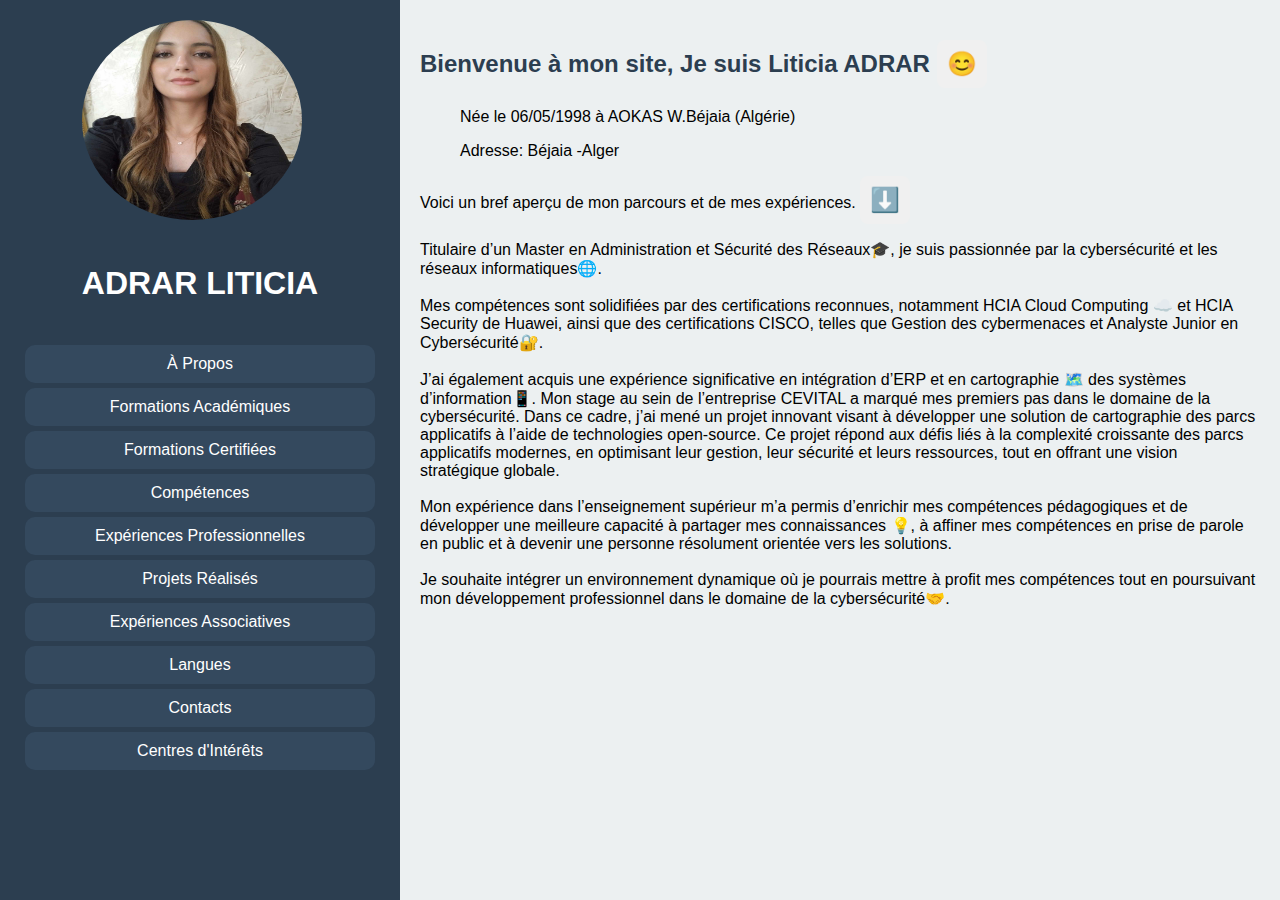
<file: index.html>
<!DOCTYPE html>
<html lang="fr">
<head>
    <meta charset="UTF-8">
    <meta name="viewport" content="width=device-width, initial-scale=1.0">
    <title>CV</title>
    <link rel="stylesheet" href="style.css">
</head>
<body>
    <div class="container">
        <div class="left">
            <div class="photo">
                <img src="photo.jpg" alt="Votre Photo" />
                <h1>ADRAR LITICIA</h1>
            </div>
            <ul class="menu">
                <li onclick="showSection('about')">À Propos</li>
                <li onclick="showSection('education')">Formations Académiques</li>
                <li onclick="showSection('certifications')">Formations Certifiées</li>
                <li onclick="showSection('skills')">Compétences</li>
                <li onclick="showSection('experience')">Expériences Professionnelles</li>
                <li onclick="showSection('projects')">Projets Réalisés</li>
                <li onclick="showSection('associative')">Expériences Associatives</li>
                <li onclick="showSection('languages')">Langues</li>
                <li onclick="showSection('Contacts')">Contacts</li>
                <li onclick="showSection('interests')">Centres d'Intérêts</li>
            </ul>
        </div>
        <div class="right">
            <div id="about" class="section">
                <h2>Bienvenue à mon site, Je suis <strong>Liticia ADRAR <div class="sticker">😊</div></strong></h2>
                <UL>Née le 06/05/1998 à AOKAS W.Béjaia (Algérie)</UL>
                <ul>Adresse: Béjaia -Alger </ul> 
            
                Voici un bref aperçu de mon parcours et de mes expériences. <div class="sticker">⬇️</div>
                
                <p>Titulaire d’un Master en Administration et Sécurité des Réseaux🎓,
                     je suis passionnée par la cybersécurité et les réseaux informatiques🌐. <br>
                     <br>
                     Mes compétences sont solidifiées par des certifications reconnues, notamment HCIA
                      Cloud Computing ☁️ et HCIA Security de Huawei, ainsi que des certifications CISCO,
                       telles que Gestion des cybermenaces et Analyste Junior en Cybersécurité🔐. <br>
                      <br>
                    J’ai également acquis une expérience significative en intégration d’ERP et en cartographie 🗺️
                     des systèmes d’information📱. Mon stage au sein de l’entreprise CEVITAL a marqué mes premiers 
                     pas dans le domaine de la cybersécurité. Dans ce cadre, j’ai mené un projet innovant visant 
                     à développer une solution de cartographie des parcs applicatifs à l’aide de technologies
                      open-source. Ce projet répond aux défis liés à la complexité croissante des parcs 
                      applicatifs modernes, en optimisant leur gestion, leur sécurité et leurs ressources, 
                      tout en offrant une vision stratégique globale. <br>
                    <br>
                    Mon expérience dans l’enseignement supérieur m’a permis d’enrichir mes compétences 
                    pédagogiques et de développer une meilleure capacité à partager mes connaissances 💡, 
                    à affiner mes compétences en prise de parole en public et à devenir une personne résolument 
                    orientée vers les solutions. <br>
                    <br>
                    Je souhaite intégrer un environnement dynamique où je pourrais mettre à profit mes 
                    compétences tout en poursuivant mon développement professionnel dans le domaine de la 
                    cybersécurité🤝.</p></p>
            </div>
            <div id="education" class="section">
                <h2>Formations Académiques</h2>
                <br>
                <ul><li><strong>Master informatique</strong> 🎓 2020-2022</li><br>
                     Option: Administration et sécurité des réseaux <br>
                     Université Abdrahmane Mira Béjaia <br>
                     <br>
                     <li><strong>Licence en Informatique </strong>🎓  2017-2020</li><br>
                    Option: Systémes Informatique <br>
                    Université Abdrahmane Mira Béjaia <br>

                    <br>
                   <li><strong>Baccalaureat 2017</strong> 🎓</li><br>
                   Série: Science Expérimenttal <br>
                   Mention: Assez Bien <br>
                    <br>

                   <li> <strong>Baccalaureat 2016</strong>🎓</li>
                   Série: Science Expérimenttal <br>
                   Mention: Bien <br>
                </ul>
            </div>
            <div id="certifications" class="section">
                <h2>Formations Certifiées</h2>
                <ul><li>Analyst Junior Cybersécurité</li> <br>
                    délivré par: Cisco <br>
                    <p> <u>Description:</u> </p>: La formation Analyste Junior en Cybersécurité m'a formé 
                    à détecter, analyser et répondre aux menaces informatiques pour 
                    protéger les systèmes d’information. Elle couvre les fondamentaux de la sécurité, 
                    les outils d’analyse (SIEM, IDS/IPS), les bonnes pratiques de sécurisation des 
                    réseaux et des données, ainsi que les bases des normes et réglementations
                     (ISO 27001, RGPD). Grâce à une approche pratique et technique, j'ai acquise
                     les compétences nécessaires pour gérer les incidents, renforcer la 
                     sécurité des environnements numériques et contribuer à la gouvernance en 
                     cybersécurité.
                     
                     
            
                      <p>Lien Badge et Certificat : <a href="https://www.credly.com/badges/aecb6f3e-57e6-42ac-8d0d-787cdbf91bb0/public_url"> Cliquez pour voir le badge</a> </p>
                      
                        <br>
                    
                    
                    <li>Gestion des Cybermenaces</li> <br>
                    délivré par: Cisco <br>
                    <p> <u>Description:</u> </p>: La formation Gestion des Cybermenaces m'a permet d'acquérir 
                    les compétences nécessaires pour détecter, analyser, et répondre efficacement
                     aux cybermenaces dans un environnement réseau complexe.qui m'a permis de développer des compétences essentielles pour :
                     - Détecter et analyser les menaces cyber <br>
                     - Réagir efficacement face aux incidents de sécurité <br>
                     - Mettre en place des stratégies de protection avancées <br>
                     
                      Cette reconnaissance me permet de renforcer ma capacité à anticiper et à gérer les défis du secteur avec une meilleure expertise et d'apporter des solutions plus efficaces pour sécuriser les systèmes d'information.
                      <p>Lien Badge et Certificat : <a href="https://www.credly.com/badges/851b3f45-7f7e-49ba-b478-49b22e44544f/linked_in_profile">Badge et Certificat Cisco</a></p>    
                     <br>
                     <br>
               
                      <li>Cyber Sécurité Awarness</li><br>
                délivré par: HP life <br>
                <p> <u>Description:</u> </p>
                La formation avait comme Objectif : Comprendre les enjeux actuels de la cybersécurité et la manière dont les cyberattaques peuvent affecter les entreprises.
                <br>
                - Savoir comment protéger les informations sensibles <br>
                - Savoir comment sécuriser les appareils utilisés dans un environnement professionnel.
                <div class="image-wrapper">
                    <img src="hp.jpg" alt="Image encadrée" class="framed-image">
                  </div>

                  <br>

                <li>Agile Project</li> <br>
                délivré par : HP Life <br>
                <p> <u>Description:</u> </p>: La formation Agile Project vise à sensibiliser à la gestion de projets selon la méthodologie Agile  <br>
                à savou : <br> -Comprendre les principes fondamentaux de la méthode Agile <br>
                - Savoir utiliser les outils et les techniques Agile pour planifier, exécuter et suivre les projets. <br>
                - Apprendre à travailler efficacement en équipe, en favorisant la communication, la collaboration et l'autonomie.

                <div class="image-wrapper">
                    <img src="project.jpg" alt="Image encadrée" class="framed-image">
                  </div>

                  <br>
                <li>Test de logiciel</li><br>
                délivré par: Cursa <br>
                <p> <u>Description:</u> </p> <br>
                - Comprendre l'importance des tests dans le développement logiciel <br>
                - Mettre en pratique les techniques de test <br>
                - Intégrer les tests dans le processus de développement agile 
                <div class="image-wrapper">
                    <img src="test.jpg" alt="Image encadrée" class="framed-image">
                  </div>
                <br>
                <br>

                <li>HCIA Cloud Computing</li> <br>
                délivré par: Huawei  <br>
                <p> <u>Description:</u> </p>  <br>
                - Gérer l'infrastructure cloud <br>
                - Sécuriser les environnements cloud <br>
                - Mettre en œuvre des solutions cloud à grande échelle 
                <div class="image-wrapper">
                    <img src="HCIA.jpg" alt="Image encadrée" class="framed-image">
                  </div>
                     <br>
                     <br>
                  
                <li>Création de site web </li> <br>
                délivré par: ESGI  <br>
                <p> <u>Description:</u> </p>
                - Acquérir des compétences en développement web <br>
                - Utiliser des CMS et des frameworks <br>
                - Déployer et maintenir des sites web 
                <li>Développeur Java</li> <br>
                délivré par: Amis de Java <br>
                <p> <u>Description:</u> </p>
                - Maîtriser les bases du langage Java <br>
                - Développer des applications Java robustes <br>
                - Explorer les concepts avancés de Java <br>
                <div class="image-wrapper">
                    <img src="devjava.jpg" alt="Image encadrée" class="framed-image">
                  </div>
            
            </ul>
            </div>
            <div id="skills" class="section">
                
                <ul><h2>Compétences techniques</h2> 
                    <br>
                    <li>Langages de programmation</li> <br>
                <strong>Python 🐍 & Java ☕</strong> <br>
                <br>
               <li>Systémes d'éxploitation</li><br>
                <strong>RockyLinux 🐧 KaliLinux</strong> <br>
                <br>
                <li>Superviseur réseaux</li> <br>
                <strong>Wireshark 🐟 & Snort 🐽</strong><br>
                <br>
                <li>Résaux</li><br>
                <strong>TCP /IP & HTTP/HTTPS & DNS 🌐</strong> <br>
                <br>
                <li>Virtualisation et technologies cloud </li>
                <br>
                <strong>Kubernetes 🚀</strong> <br>
                <br>
                <li>Sécurité</li> <br>
                <strong>Cisco & GNS3</strong> <br>
                <br>
                <li>Cryptographie et sécurisation des données </li>
                <br>
                
                <strong>PKI & chiffrement</strong>

                </ul>
                <ul><h2>Compétences Transverses</h2>
                    <br>
                    <li> <strong>Rédaction de rapports techniques et documentation.</strong></li>
                    <br>
                    <li><strong>Collaboration avec des équipes multidisciplinaires.</strong></li>
                    <br>
                    <li> <strong>Curiosité et proactivité dans l’apprentissage des nouvelles technologies.</strong></li>
                    <br>
                </ul>
            </div>
            <div id="experience" class="section">
                <h2>Expériences Professionnelles</h2>
               <ul><li><strong>Formatrice en Sécurité des systémes informatique</strong>  Jan 2025- ... </li> <br>
                Ecole de formation  <br> 
                <br>
                <li><strong>Intégratrice Odoo</strong> Sept 2024- Jan 2025 </li> <br>
                à L'incubateur Startup WE CAN SPACE <br> 
                Alternante à l'entreprise Construb-Est de Béjaia
                <br>
                <br>
                <li><strong>Consultante en formation Informatique</strong> Fev 2024- Sept 2024 </li> <br>
                Freelance <br>
                <br>
                <li><strong>Créatrice de site WordPress</strong> Juin 2023- Fév 2024 </li> <br>
                Freelance <br>
                <br>
                <li><strong>Enseignante Vacataire</strong> Sept 2022- Juil 2023 </li> <br>
                Chargée TD: Logique Mathématique <br>
                Chargée Tp: Systémes Sécurité , Technologies Internet <br>
                <br>
                <li><strong>Administratrice sécurité de systéme d'information</strong></li> <br>
                Stagaire à Cevital (Entreprise Agro-Alimentaire ) <br>
                <br>
                <li><strong>Développeuse d'application DeskTop</strong></li> <br>
                Stagaire à Direction des Impôts <br>
            </ul>
            </div>
            <div id="projects" class="section">
                <h2>Projets Réalisés</h2>
                <ul>
                    <li>
                        <Strong>Création d'un Système de Détection d'Intrusion (IDS) avec Snort</Strong></li> <p>Ce projet à été réalisée pendant de mon self-learn de cours Cisco (Gestion des Cybermenaces) ou j'ai tenter de mettre en pratique mes acquis du formation: ce projet consistait à créer et configurer un Système de Détection d'Intrusion (IDS) avec Snort, un des IDS les plus populaires et efficaces. Ce projet permettra de surveiller le trafic réseau et de détecter des intrusions ou des comportements suspects en temps réel.</p>
                    <li> <strong>Mise en place d'une solution de cartographie de parc 
                        applicatif d'un systéme d'information</strong></li> <p>Dans le cadre de mon projet de fin d'études, j'ai conçu et déployé une solution de cartographie du parc applicatif pour un système d'information.Le but de ce projet est de créer une cartographie détaillée des applications et services utilisés dans un système d’information (SI). Cette cartographie permettra d'identifier les risques associés aux applications, de détecter les vulnérabilités et de faciliter la gestion de la sécurité du SI.
                    </p> <br>
                    <li><Strong>Mise en place d'un VPN site à site entre deux campus Distants</Strong></li> <br>
                    <p>Ce projet avait pour objectif de sécuriser la communication entre deux réseaux géographiquement séparés (campus A et campus B) en établissant un VPN site-à-site. La solution mise en œuvre a permis de créer un tunnel sécurisé pour le transfert des données et d’assurer la confidentialité, l’intégrité et la disponibilité des informations échangées entre les deux sites.</p> <br>
                    <li><Strong>Application de jeux vidéos nommé 'Play & Learn'</Strong></li> <br>
                    <p>Projet de fin de Cycle Licence :Systémes Informatique. Le projet est une application desktop de jeux vidéo éducatifs, conçue pour offrir une expérience d'apprentissage interactive et ludique pour les enfants. L'objectif est de combiner des concepts pédagogiques avec des mécanismes de jeu pour stimuler l'apprentissage de manière amusante, tout en renforçant les compétences cognitives dans des domaines variés comme les mathématiques. <br> jeux éducatif: jeuc tetris , jeux tic tac toe , jeux de mémoire , jeux 2048,
                        jeux de snake, jeux de logique.
                    </p>
                    <div class="image-container">
                        
                        
                        
                        <img src="inter.jpg" alt="Image 3" class="framed-image">
                      </div>
                </ul>
            </div>
            <div id="associative" class="section">
                <h2>Expériences Associatives</h2>
                <ul><li><strong>AISEC</strong></li> août 2020 - août 2021 <br>

                    <em>Busines to Business Manager
                        </em> <br>
                        <br>
                   Description: En tant que membre d'AIESEC, l'organisation mondiale dirigée par des jeunes, j'ai eu l'opportunité de contribuer à des initiatives internationales visant à promouvoir le leadership et l'engagement social. Pendant une année, j'ai participé à divers projets et activités qui m'ont permis de développer des compétences en gestion de projet, en travail d'équipe et en communication interculturelle. <br>
                   <div class="image-container">
                    <img src="AI1 (1).jpg" alt="Image 1" class="framed-image">
                    
                    <img src="AI1 (3).jpg" alt="Image 3" class="framed-image">
                    <img src="AI1 (4).jpg" alt="Image 3" class="framed-image">
                  </div>

                <li><strong>Hult Prize</strong></li> sept. 2019 - sept. 2020 <br>
                <em>Organisatrice d’événements & responsable marketing Digitale</em> <br>
                <br>
                Description :

                En tant qu'organisatrice d'événements pour le Hult Prize, j'ai eu l'opportunité de coordonner plusieurs initiatives et événements liés à ce concours mondial de l'innovation sociale, qui met en lumière des projets d'entrepreneuriat ayant un impact social positif. Mon rôle a impliqué la gestion d'aspects clés de l'organisation d'événements, en travaillant avec une équipe dédiée pour promouvoir et exécuter des projets qui soutiennent l'engagement des étudiants envers l'entrepreneuriat social.En tant qu'organisatrice d'événements pour le Hult Prize, j'ai eu l'opportunité de coordonner plusieurs initiatives et événements liés à ce concours mondial de l'innovation sociale, qui met en lumière des projets d'entrepreneuriat ayant un impact social positif. Mon rôle a impliqué la gestion d'aspects clés de l'organisation d'événements, en travaillant avec une équipe dédiée pour promouvoir et exécuter des projets qui soutiennent l'engagement des étudiants envers l'entrepreneuriat social.
                <div class="image-container">
                        
                        
                        
                    <img src="hult.jpg" alt="Image 3" class="framed-image">
                  </div>
            </ul>
            </div>
            <div id="languages" class="section">
                <h2>Langues</h2>
                <ul><li>Kabyle: Langue natale </li>
                <li>Arabe: Lu ,écrit ,Parlé</li>
            <li>Français: C1</li>
        <li>Anglais: B2</li></ul>
            </div>
            <div id="Contacts" class="section">
                <h2>Mes contacts</h2>
                <p> <strong>Email </strong>  : <a href="liticiaadrar@gmain.com">liticiaadrar@gmail.com</a></p>
                <p><strong>LinkedIn </strong> : <a href="www.linkedin.com/in/liticia-adrar-087693201">Mon profil linkedIn</a></p>
            </div>
            <div id="interests" class="section">
                <h2>Centres d'Intérêts</h2>
                <ul><li>Travail en équipe</li>
                <li>le Sport </li>
            <li>Cuisine</li>
        <li>Lecture</li></ul>
        <div class="image-container">
            <img src="pi1 (1).jpg" alt="Image 1" class="framed-image">
            
            <img src="pi1 (2).jpg" alt="Image 3" class="framed-image">
            <img src="pi1 (3).jpg" alt="Image 3" class="framed-image">
          </div>
            </div>
        </div>
    </div>
    <script src="script.js"></script>
</body>
</html>
</file>
<file: style.css>
/* style.css */
body {
    font-family: Arial, sans-serif;
    margin: 0;
    padding: 0;
    display: flex;
    height: 100vh;
}

.container {
    display: flex;
    width: 100%;
}

.left {
    background-color: #2c3e50;
    color: white;
    width: 30%;
    padding: 20px;
    display: flex;
    flex-direction: column;
    align-items: center;
    overflow-y: auto;
}
.sticker {
    font-size: 24px;
    background-color: #f0f0f0;
    color: #333;
    padding: 10px;
    border-radius: 8px;
    display: inline-block;
    text-align: center;
}

.photo img {
    width: 220px;
    height: 200px;
    border-radius: 50%;
    margin-bottom: 20px;
}
.image img {
    width: 250px;
    height: 150px;
    border: 2px solid #2c3e50; /* Encadrement de l'image */
    box-shadow: 0 4px 6px rgba(0, 0, 0, 0.1); /* Optionnel : légère ombre */
    object-fit: cover;

}
.image-container {
    display: flex;
    justify-content: center;
    align-items: center;
    padding: 20px;
    gap: 15px;
  }

.framed-image {
    width: 350px;
    height: 300px;
    object-fit: cover;
    border: 2px solid #3498db;
    border-radius: 10px;
    transition: transform 0.3s, box-shadow 0.3s;
  }
  
  .framed-image:hover {
    transform: scale(1.1);
    box-shadow: 0 4px 10px rgba(0, 0, 0, 0.3);
  }

.menu {
    list-style: none;
    padding: 0;
    width: 100%;
}

.menu li {
    padding: 10px;
    cursor: pointer;
    text-align: center;
    background: #34495e;
    margin: 5px;
    border-radius: 10px;
    transition: 0.3s;
}

.menu li:hover {
    background: #1abc9c;
}

.right {
    background-color: #ecf0f1;
    width: 70%;
    padding: 20px;
    overflow-y: auto;
}

.section {
    display: none;
}

.section.active {
    display: block;
}

h2 {
    color: #2c3e50;
}
</file>
